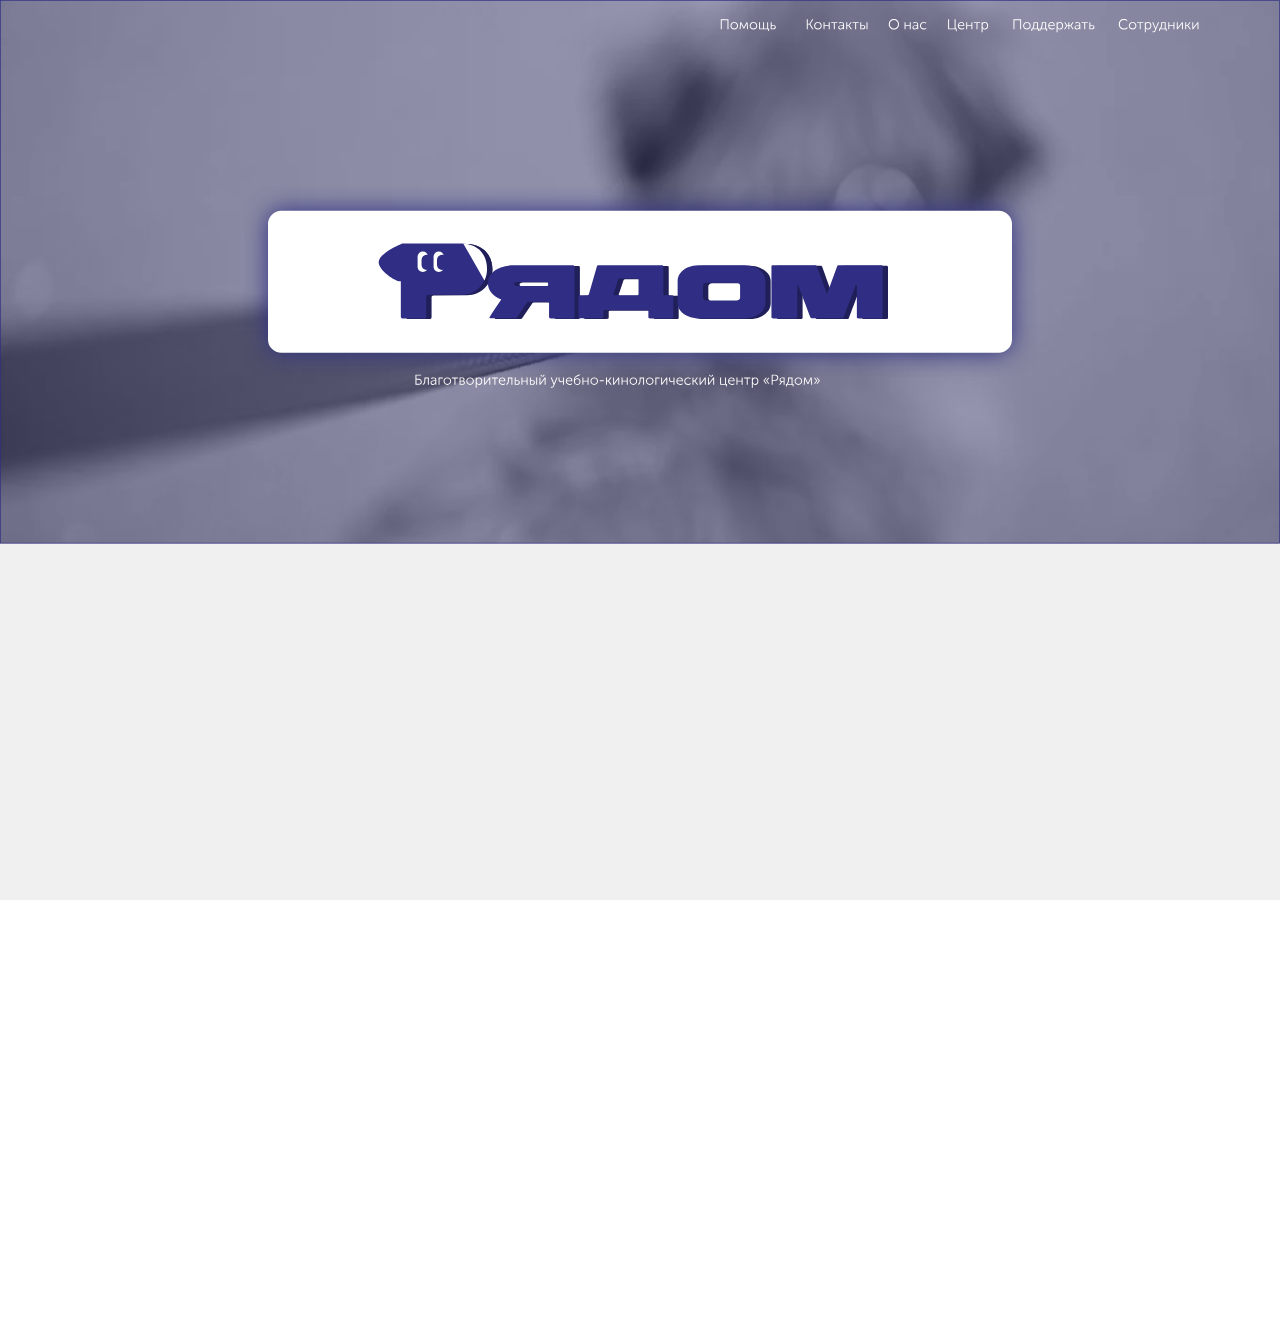
<file: index.html>
<!DOCTYPE html>
<html lang="ru">
<head>
    <meta charset="UTF-8">
    <meta name="viewport" content="width=device-width, initial-scale=1.0">
    <title>Рядом</title>
    <link rel="stylesheet" href="stylesheets/main.css">
    <link rel="icon" type="image/svg+xml" href="images/logo.svg">
</head>
<body>
    <header></header>
    <main>
        <img src="images/fon1.svg" alt="Фоновое изображение" class="background-image">
        <div class="card-group">
            <img src="images/card1.svg" alt="Card 1" class="card" id="card1">
            <img src="images/card2.svg" alt="Card 2" class="card" id="card2">
            <img src="images/card3.svg" alt="Card 3" class="card" id="card3">
        </div>
    </main>
    <footer></footer>
    <script src="javascript/main.js"></script>
</body>
</html>
</file>
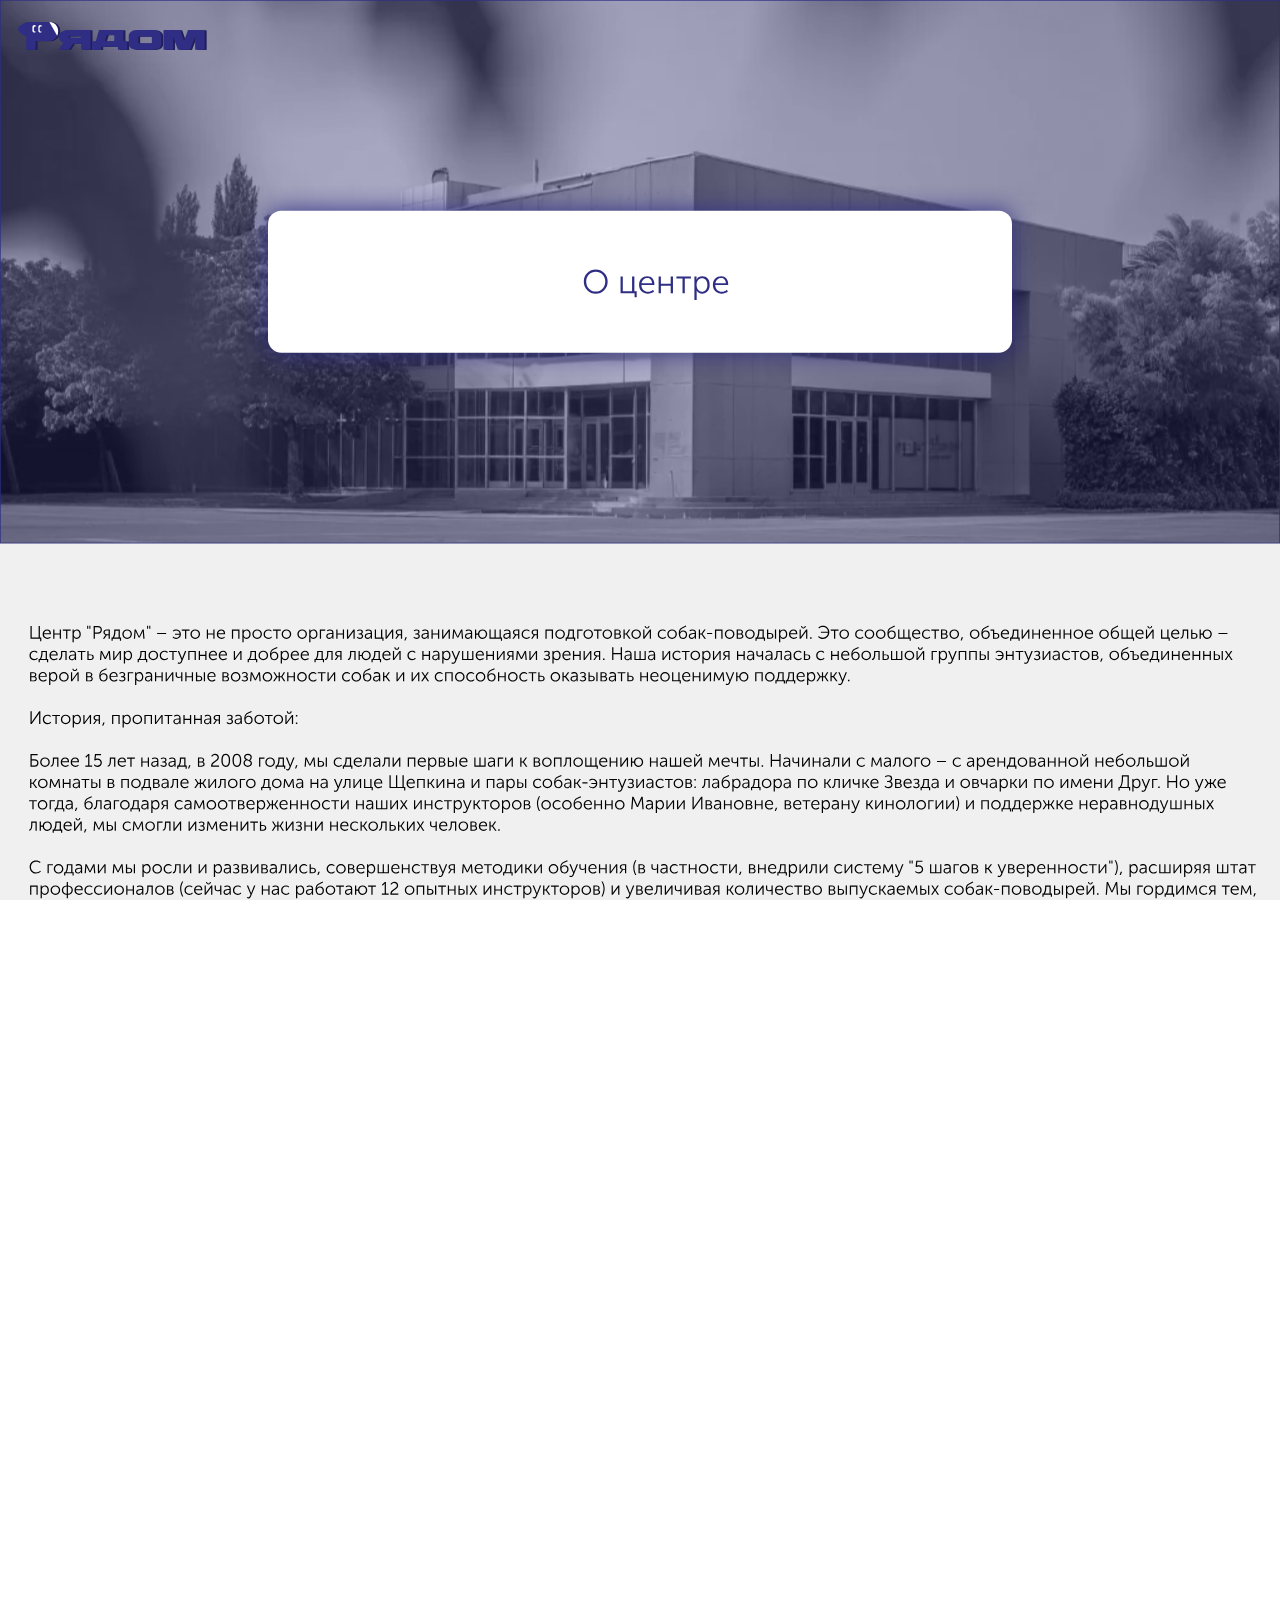
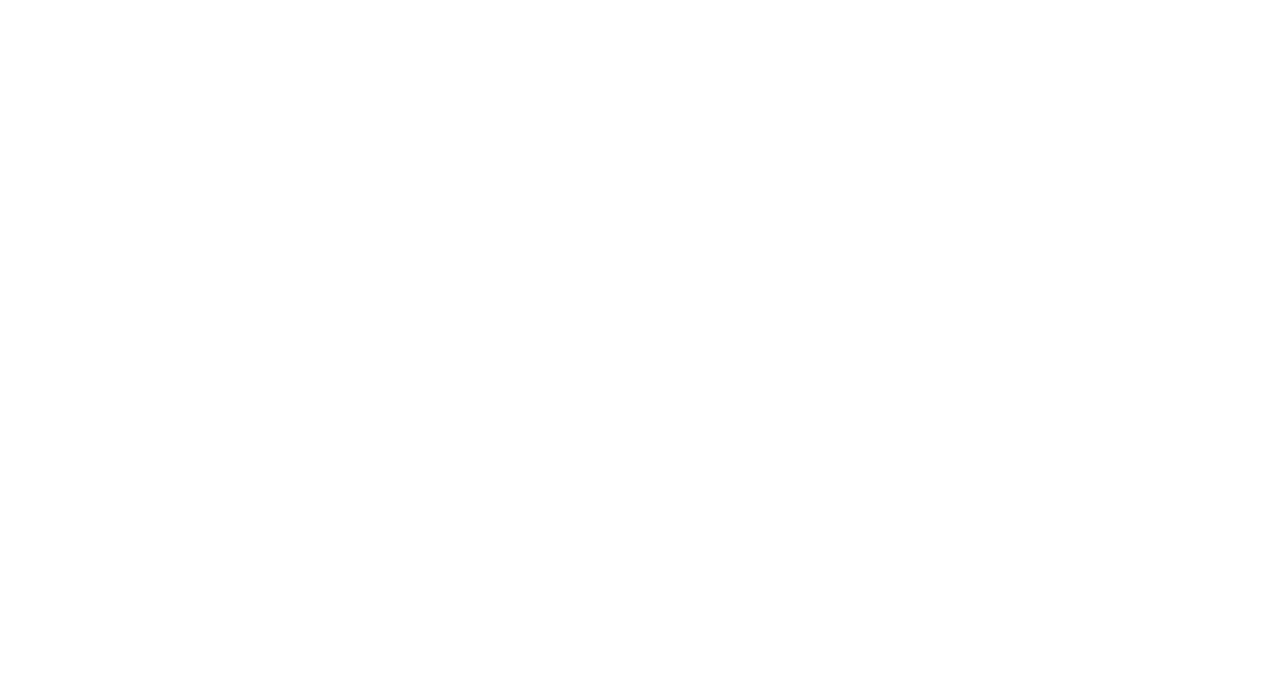
<file: about.html>
<!DOCTYPE html>
<html lang="ru">
<head>
    <meta charset="UTF-8">
    <meta name="viewport" content="width=device-width, initial-scale=1.0">
    <title>О нас</title>
    <link rel="stylesheet" href="stylesheets/about.css">
    <link rel="icon" type="image/svg+xml" href="images/logo.svg">
</head>
<body>
    <main>
        <img src="images/fonabout.svg" alt="Фоновое изображение" class="background-image">
        <img src="images/errorbutton.svg" alt="Ошибка" class="error-button">
        <div class="error-overlay hidden">
            <img src="images/error.svg" alt="Ошибка" class="error-fullscreen">
        </div>
    </main>
    <script src="javascript/about.js"></script>
</body>
</html>
</file>
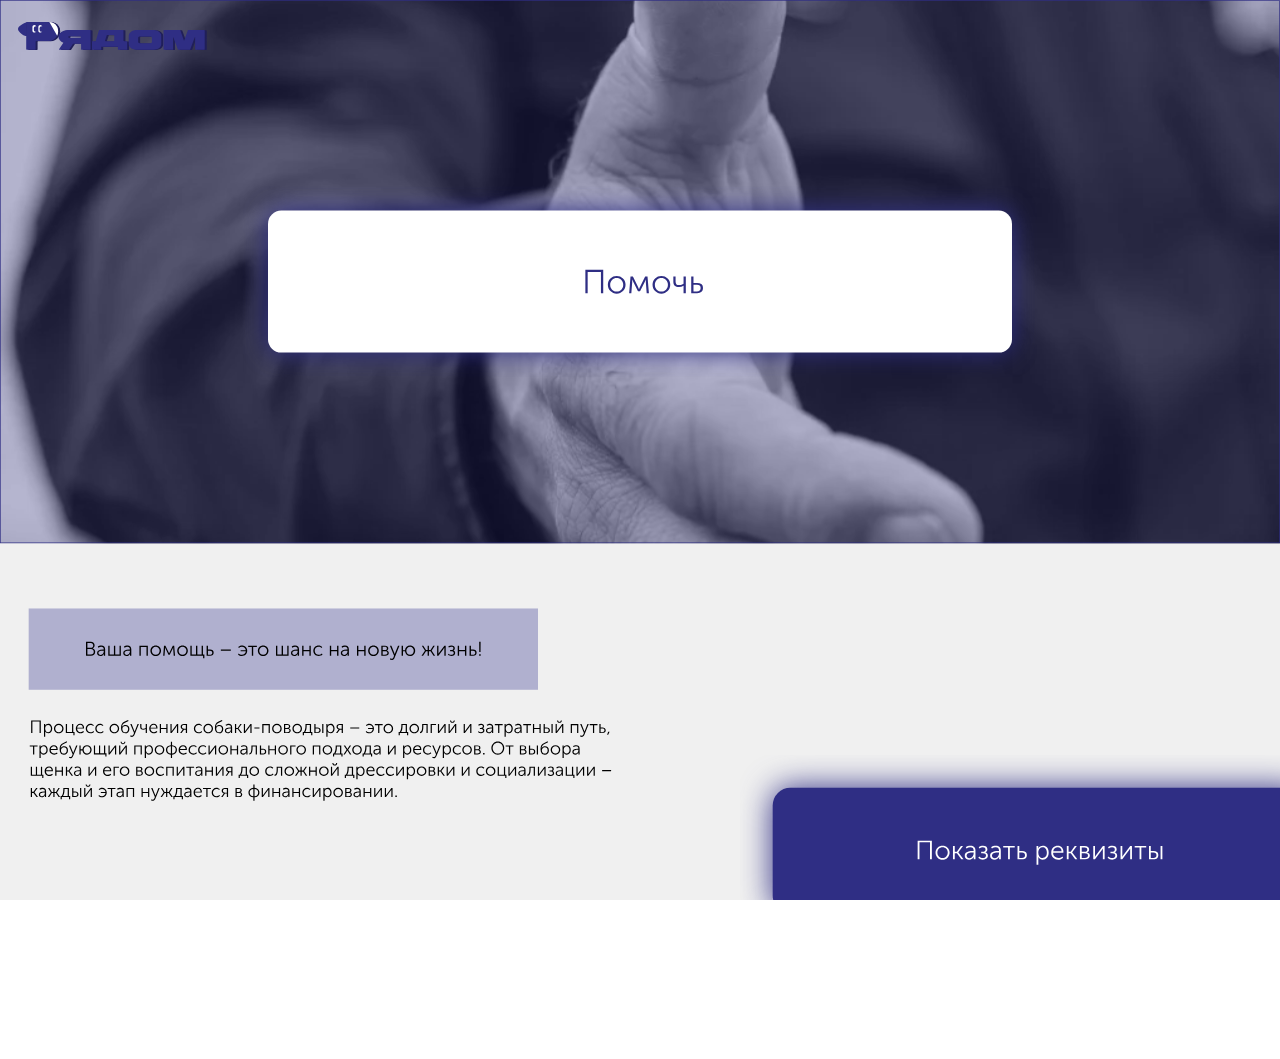
<file: help.html>
<!DOCTYPE html>
<html lang="ru">
<head>
  <meta charset="UTF-8" />
  <meta name="viewport" content="width=device-width, initial-scale=1.0"/>
  <title>Помощь</title>
  <link rel="stylesheet" href="stylesheets/help.css" />
  <link rel="icon" type="image/svg+xml" href="images/logo.svg">
</head>
<body>
  <main>
    <img src="images/fonhelp.svg" alt="Фоновое изображение" class="background-image" />
    
    <div class="button-container">
        <img src="images/helpbutton.svg" alt="Кнопка" class="help-button" id="helpButton">
        <img src="images/rekv.svg" alt="Реквизиты" class="rekv hidden" id="rekvImage">
      </div>
      
  </main>
  <script src="javascript/help.js"></script>
</body>
</html>
</file>
<file: stylesheets/main.css>
html, body {
    margin: 0;
    padding: 0;
    height: 100%;
    width: 100%;
    overflow-x: hidden;
}

body {
    min-height: 100vh;
    position: relative;
}

main {
    display: flex;
    justify-content: center;
    align-items: center;
    min-height: 100vh;
    position: relative;
}

.background-image {
    width: 100%;
    min-height: 100vh;
    object-fit: cover;
    z-index: -1;
    position: absolute;
    top: 0;
    left: 0;
}

.card-group {
    display: flex;
    justify-content: center;
    align-items: center;
    gap: 2vw;
    z-index: 1;
    transform: translateY(650px);
}

.card {
    max-width: 30%;
    min-width: 100px;
    height: auto;
    object-fit: contain;
    cursor: pointer;
    transition: transform 0.2s ease;
}

.card:hover {
    transform: scale(0.95);
}
</file>
<file: stylesheets/about.css>
html, body {
    margin: 0;
    padding: 0;
    height: 100%;
    width: 100%;
    overflow-x: hidden;
}

body {
    min-height: 100vh;
    position: relative;
}

main {
    min-height: 100vh;
    position: relative;
}

.background-image {
    width: 100%;
    min-height: 100vh;
    object-fit: cover;
    position: absolute;
    top: 0;
    left: 0;
    z-index: -1;
}

.error-button {
    position: absolute;
    bottom: -1400px;
    left: 50%;
    transform: translateX(-50%);
    max-width: 600px;
    width: auto;
    z-index: 1;
    transition: transform 0.2s ease;
}

.error-button:hover {
    transform: translateX(-50%) scale(0.95);
}

.error-overlay {
    position: fixed;
    top: 0;
    left: 0;
    width: 100%;
    height: 100%;
    background: white;
    z-index: 999;
}

.error-fullscreen {
    position: absolute;
    top: 0;
    left: 0;
    width: 100%;
    height: 100%;
    object-fit: cover;
}

.hidden {
    display: none;
}
</file>
<file: stylesheets/help.css>
html, body {
    margin: 0;
    padding: 0;
    height: 100%;
    width: 100%;
    overflow-x: hidden;
  }
  
  body {
    min-height: 100vh;
    position: relative;
  }
  
  main {
    min-height: 100vh;
    position: relative;
  }
  
  .background-image {
    width: 100%;
    min-height: 100vh;
    object-fit: cover;
    position: absolute;
    top: 0;
    left: 0;
    z-index: -1;
  }
  
  .button-container {
    position: absolute;
    bottom: -50px;
    left: calc(50% + 400px);
    transform: translateX(-50%);
    z-index: 1;
  }
  
  .help-button {
    max-width: 600px;
    width: auto;
    transition: transform 0.2s ease;
  }
  
  .help-button:hover {
    transform: scale(0.95);
  }
  
  .rekv {
    max-width: 600px;
    width: auto;
    display: block;
  }
  
  .hidden {
    display: none;
  }
</file>
